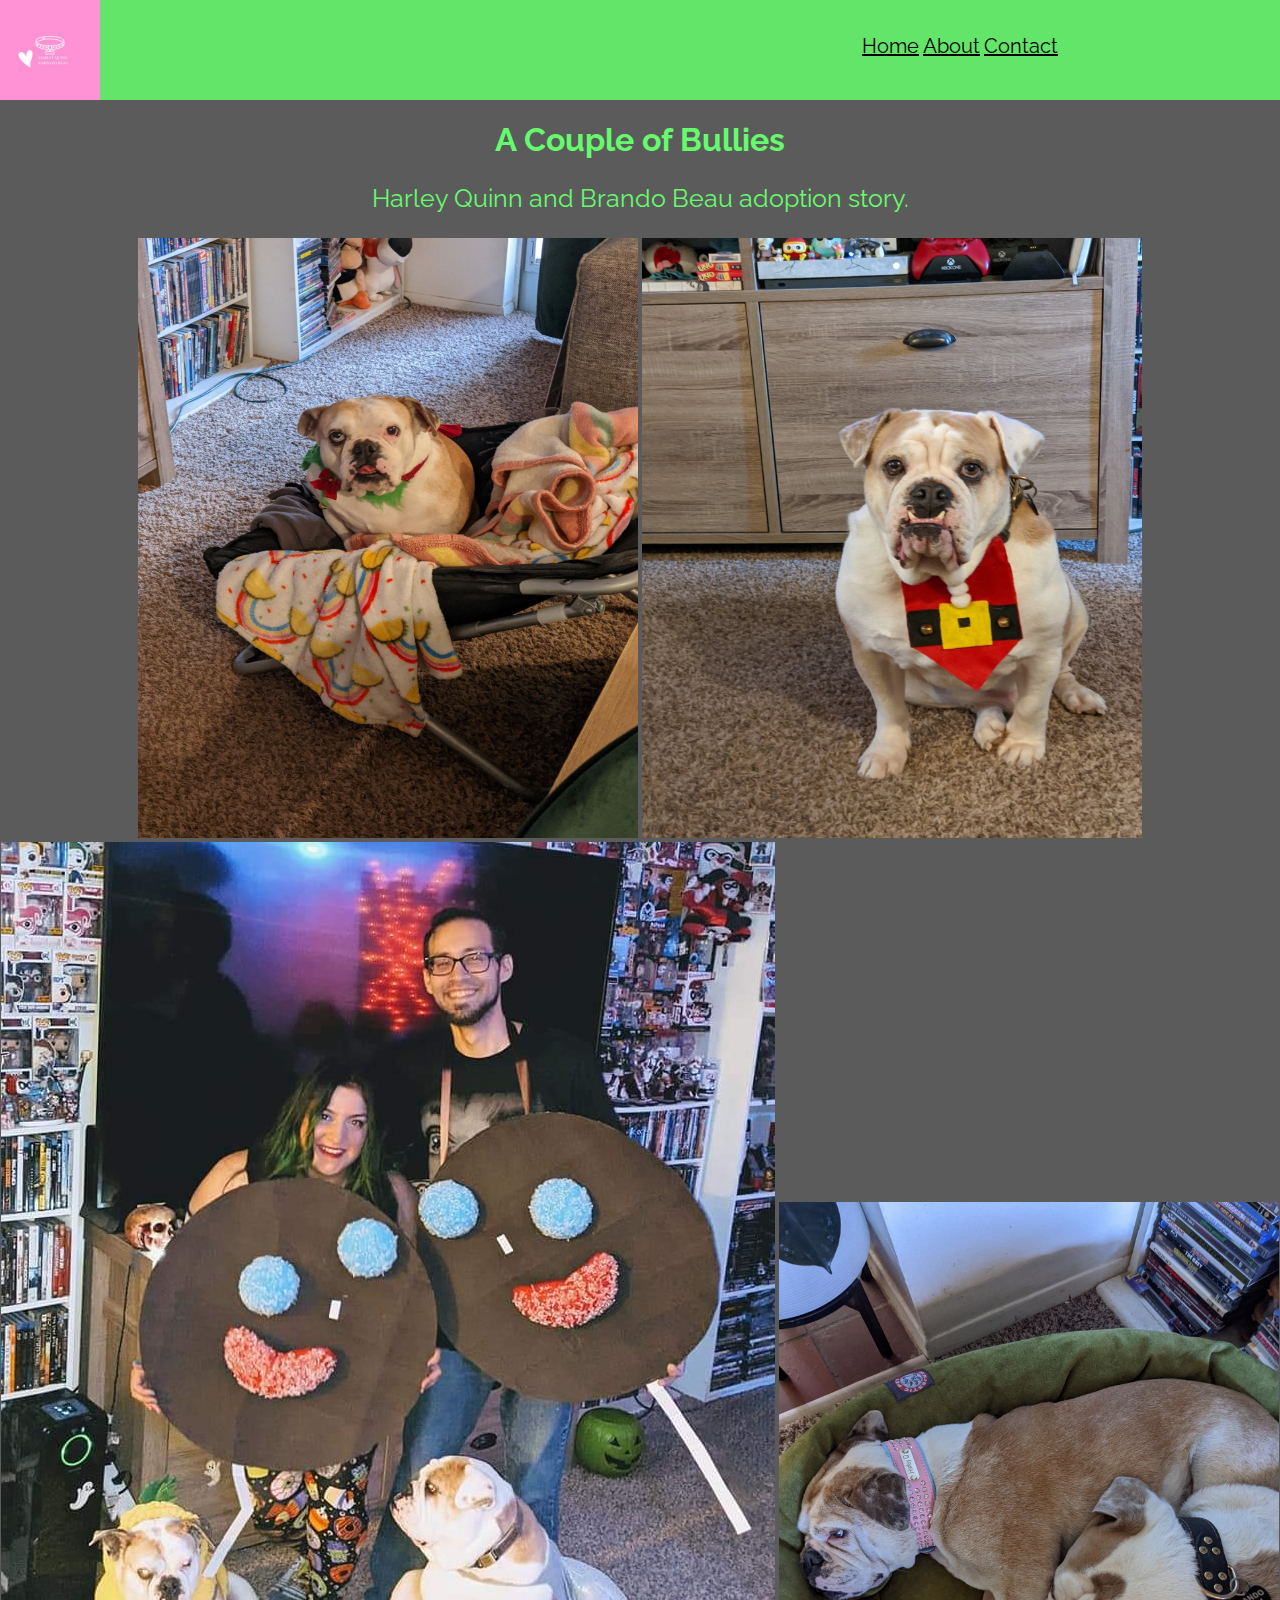
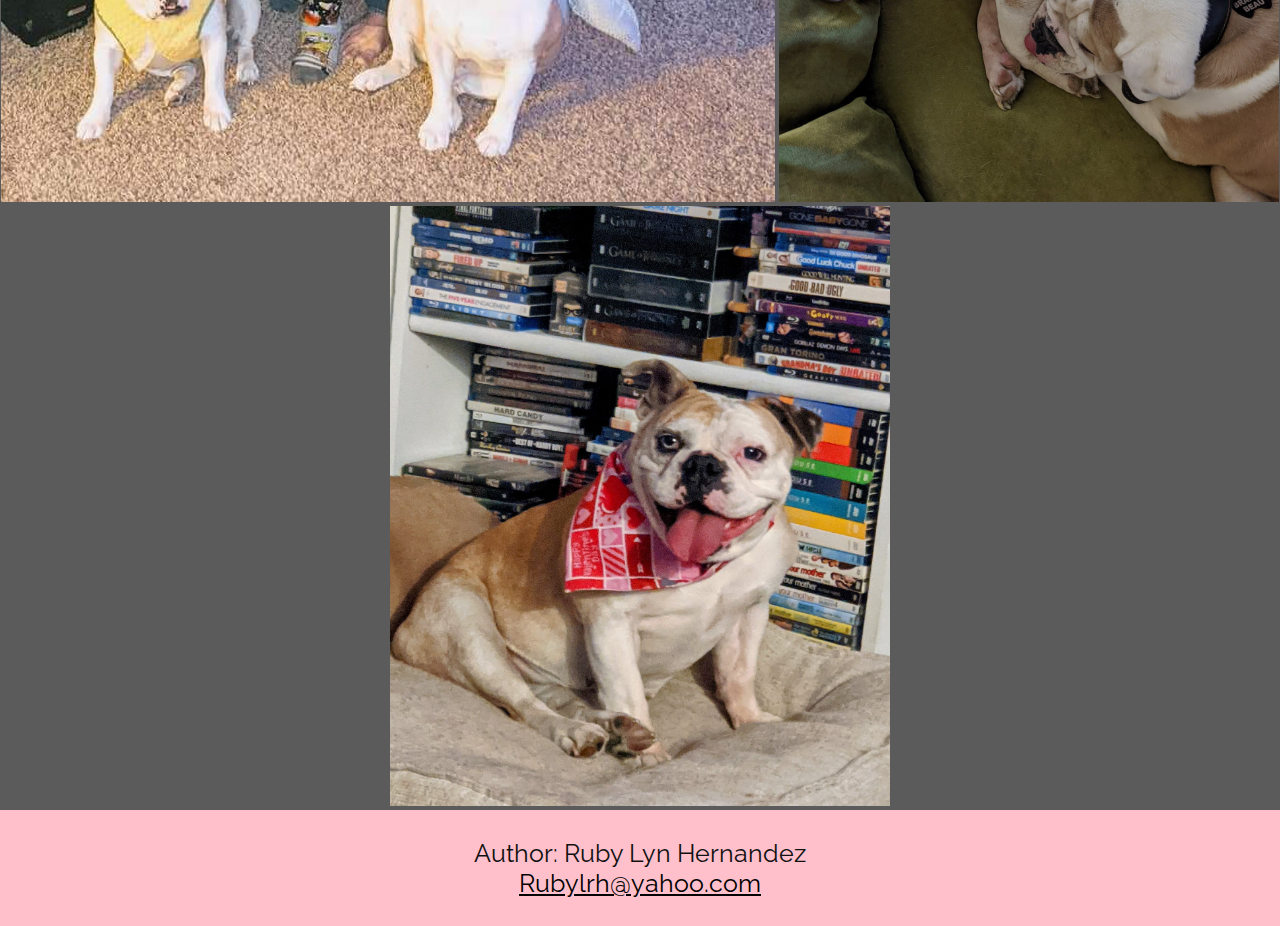
<file: index.html>
<!DOCTYPE html>
<html lang="en">

<head>

  <meta charset="UTF-8">
  <meta http-equiv="X-UA-Compatible" content="IE=edge">
  <meta name="viewport" content="width=device-width, initial-scale=1.0">
  <link rel="icon" type="image/x-icon" href="img/pawprint.png">
  <title>Home</title>
  <link rel="stylesheet" href="css folder/style.css">
</head>

<body>

  <div class="navbar">
    <div class="pull-left">
      <img src="./img/beloved pet.jpg">
    </div>
    <div class="pull-right">
      <ul>
        <li><a href="index.html">Home</a></li>
        <li><a href="about.html">About</a></li>
        <li><a href="contact.html">Contact</a></li>
      </ul>

    </div>
  </div>
  <header>
    <h1>A Couple of Bullies</h1>
  </header>
  <div>
    <p>Harley Quinn and Brando Beau adoption story.</p>
  </div>
  <img src="img/h1.jpg" width="500px" height="600px">
  <img src="img/b1.jpg" width="500px" height="600px">
  <img src="img/img1.jpg">
  <img src="img/both.jpg" width="500px" height="600px">
  <img src="img/h2.jpg" width="500px" height="600px">
  <footer>
    <p>Author: Ruby Lyn Hernandez <br>
      <a href="mailto:rubylrh@yahoo.com"> Rubylrh@yahoo.com</a>
    </p>
  </footer>

</body>

</html>
</file>
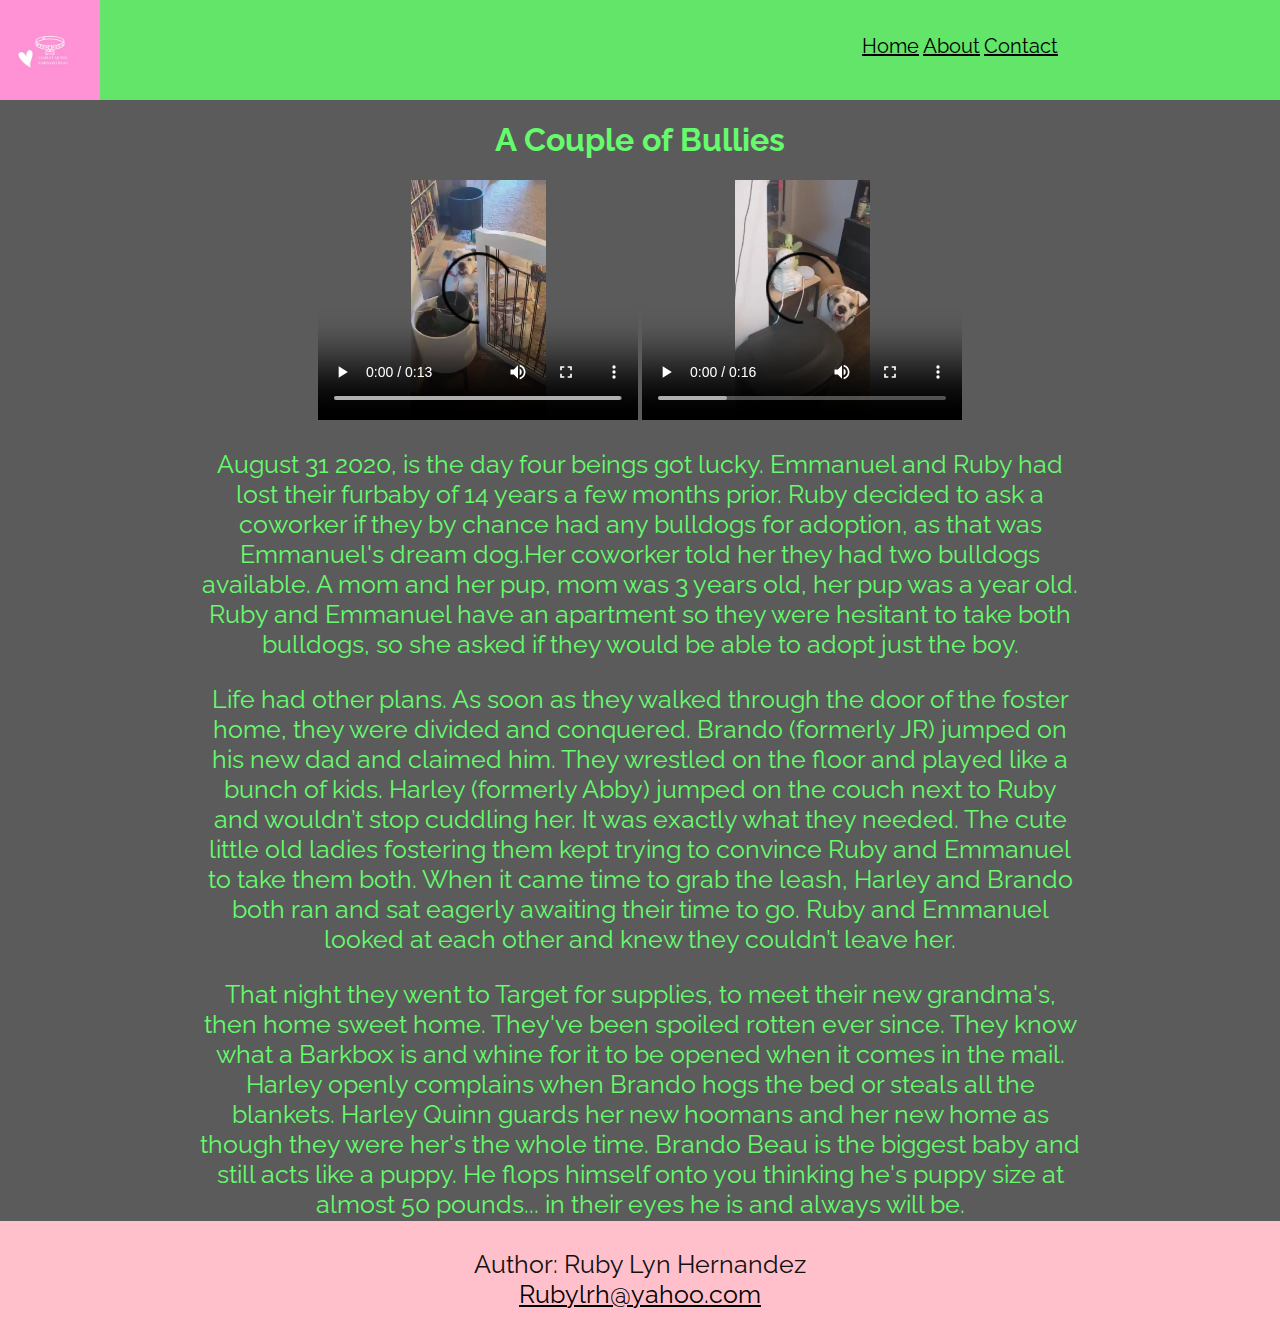
<file: about.html>
<!DOCTYPE html>
<html lang="en">

<head>
  <link rel="stylesheet" href="css folder/style.css">
  <meta charset="UTF-8">
  <meta http-equiv="X-UA-Compatible" content="IE=edge">
  <meta name="viewport" content="width=device-width, initial-scale=1.0">
  <link rel="icon" type="image/x-icon" href="img/pawprint.png">
  <title>About</title>
</head>

<body>

  <div class="navbar">
    <div class="pull-left">
      <img src="./img/beloved pet.jpg">
    </div>
    <div class="pull-right">
      <ul>
        <li><a href="index.html">Home</a></li>
        <li><a href="about.html">About</a></li>
        <li><a href="contact.html">Contact</a></li>
      </ul>

    </div>
  </div>
  <header>
    <h1>A Couple of Bullies</h1>
  </header>
  <video width="320" height="240" controls>
    <source src="vid1.mp4" type="video/mp4">
  </video>



  <video width="320" height="240" controls>
    <source src="vid2.mp4" type="video/mp4">
  </video>


  <div class="paragraph">
    <p>August 31 2020, is the day four beings got lucky.
      Emmanuel and Ruby had lost their furbaby of 14 years a few months prior.
      Ruby decided to ask a coworker if they by chance had any bulldogs for adoption,
      as that was Emmanuel's dream dog.Her coworker told her they had two bulldogs available.
      A mom and her pup, mom was 3 years old, her pup was a year old. Ruby and Emmanuel have an apartment so they were
      hesitant to take both bulldogs,
      so she asked if they would be able to adopt just the boy.</p>

    <p>
      Life had other plans. As soon as they walked through the door of the foster home,
      they were divided and conquered. Brando (formerly JR) jumped on his new dad and
      claimed him. They wrestled on the floor and played like a bunch of kids. Harley
      (formerly Abby) jumped on the couch next to Ruby and wouldn’t stop cuddling her.
      It was exactly what they needed.
      The cute little old ladies fostering them kept trying to convince Ruby and
      Emmanuel to take them both. When it came time to grab the leash, Harley and
      Brando both ran and sat eagerly awaiting their time to go. Ruby and Emmanuel
      looked at each other and knew they couldn’t leave her.
    </p>

    <p>
      That night they went to Target for supplies, to meet their new grandma's, then home
      sweet home. They've been spoiled rotten ever since. They know what a Barkbox is and
      whine for it to be opened when it comes in the mail. Harley openly complains when
      Brando hogs the bed or steals all the blankets. Harley Quinn guards her new hoomans
      and her new home as though they were her's the whole time. Brando Beau is the biggest
      baby and still acts like a puppy. He flops himself onto you thinking he's puppy
      size at almost 50 pounds... in their eyes he is and always will be.

    </p>
  </div>
  <footer>
    <p>Author: Ruby Lyn Hernandez <br>
      <a href="mailto:rubylrh@yahoo.com"> Rubylrh@yahoo.com</a>
    </p>
  </footer>



</body>

</html>
</file>
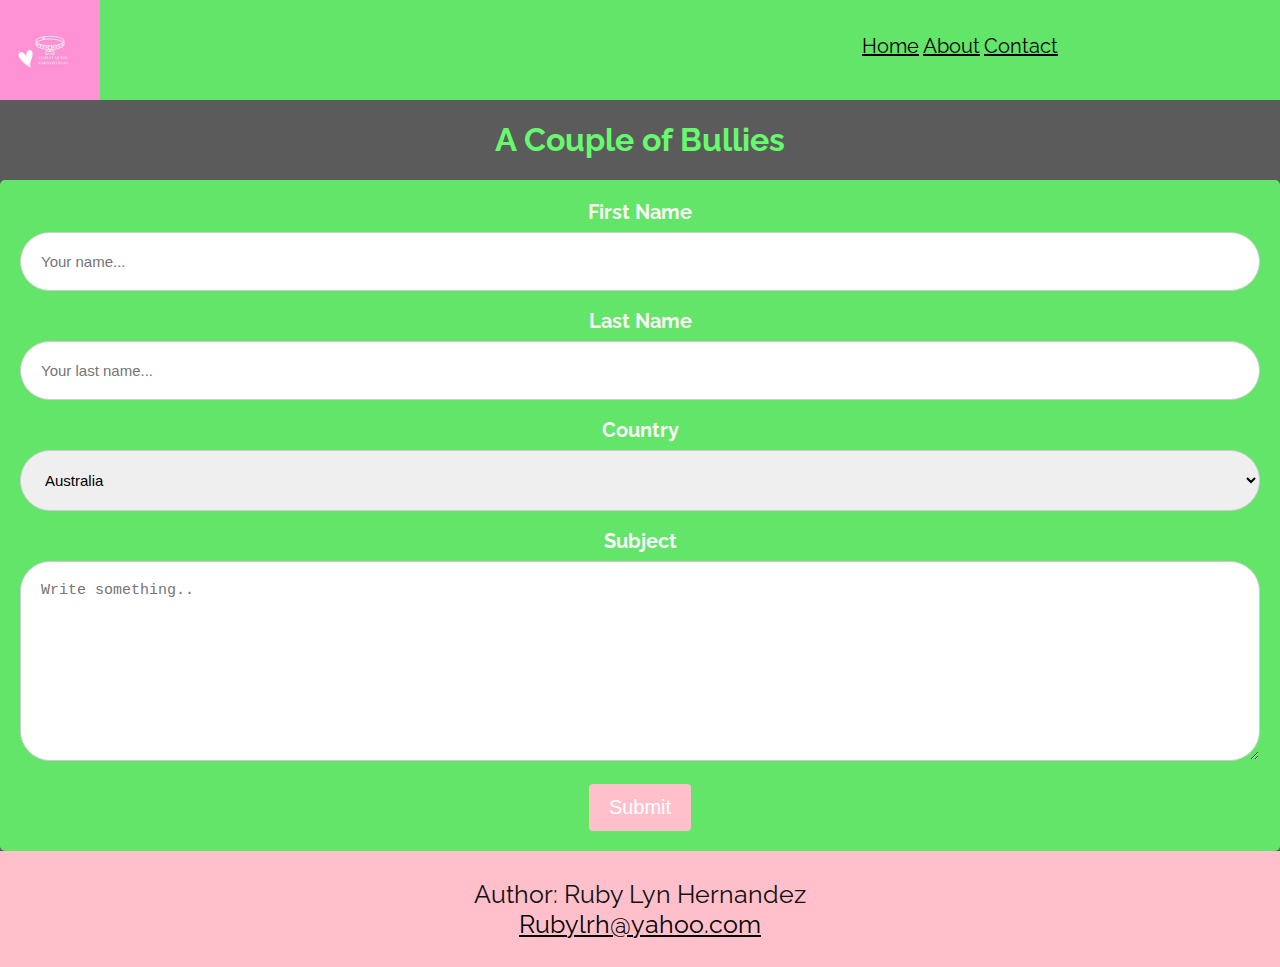
<file: contact.html>
<!DOCTYPE html>
<html lang="en">
<head>
    <link rel="stylesheet" href="css folder/style.css">
  <link rel="icon" type="image/x-icon" href="/img/pawprint.png">
    <meta charset="UTF-8">
    <meta http-equiv="X-UA-Compatible" content="IE=edge">
    <meta name="viewport" content="width=device-width, initial-scale=1.0">
    <link rel="icon" type="image/x-icon" href="img/pawprint.png">
    <title>Contact</title>
</head>
<body>
  
  <div class="navbar">
    <div class="pull-left">
      <img src="./img/beloved pet.jpg">
    </div>
    <div class="pull-right">
      <ul>
        <li><a href="index.html">Home</a></li>
        <li><a href="about.html">About</a></li>
        <li><a href="contact.html">Contact</a></li>
      </ul>

    </div>
  </div>
    <header>
    <h1>A Couple of Bullies</h1>
    </header>
      <div class="container">
          <form action="action_page.php"

          <label for="fname">First Name</label>
          <input type="text" id="fname" name="firstname" placeholder="Your name...">
          <label for="lname">Last Name</label>
          <input type="text" id="lname" name="lastname" placeholder="Your last name...">
          <label for="country">Country</label>
    <select id="country" name="country">
      <option value="australia">Australia</option>
      <option value="canada">Canada</option>
      <option value="usa">USA</option>
    </select>

    <label for="subject">Subject</label>
    <textarea id="subject" name="subject" placeholder="Write something.." style="height:200px"></textarea>

    <input type="submit" value="Submit">
          
</form>

      </div> 
        
      <footer>
        <p>Author: Ruby Lyn Hernandez <br>
        <a href="mailto:rubylrh@yahoo.com"> Rubylrh@yahoo.com</a>
        </p>
    </footer>
</body>
</html>
</file>
<file: css folder/style.css>
@import url('https://fonts.googleapis.com/css2?family=Raleway:wght@100&display=swap');
@import url('https://fonts.googleapis.com/css2?family=Cormorant+Garamond:ital,wght@1,300&family=Raleway:wght@100&display=swap');
html,body{
  width:100%;
    margin:0;
    background-color: rgb(91, 91, 91);
    color:#65fb6d;
    text-align: center;
    font-family: Raleway;
}
ul{
    display: block;
    text-align: center;
   c
    margin: 0px;
    height: 60px;
}
li{
  display:inline;
  line-height: 60px;
  font-size: 20px;
  font-family: Raleway;
  color: white;

}
  a{
    color:black;
  } 


input[type=text], select, textarea {
  font-size: 15px;
  width: 100%; 
  padding: 20px; 
  border: 1px solid #ccc; 
  border-radius: 30px; 
  box-sizing: border-box;
  margin-top: 8px; 
  margin-bottom: 18px; 
  resize: vertical;
}

/* Style the submit button with a specific background color etc */
input[type=submit] {
  background-color: pink;
  color: white;
  padding: 12px 20px;
  border: none;
  border-radius: 4px;
  cursor: pointer;
  font-size: 20px;

}

/* When moving the mouse over the submit button, add a darker green color */
input[type=submit]:hover {
  background-color: #898a89;
}

/* Add a background color and some padding around the form */
.container {
  border-radius: 5px;
  background-color:#63e56a;
  padding: 20px;
  color: rgb(251, 247, 247);
  font-size: 20px;
  font-weight: bolder;
}
  

  footer{
      display: block;
      text-align: center;
      padding: 3px;
      background-color:pink;
      color:#111;
    
      }


header{text-align: center; font-family: 'Raleway', sans-serif
}


p{
  font-size: 25px;
}
.pull-left img{
  height: 100px;
  float: left;
}
.pull-left{
  width: 50%;
float:left;

}
.pull-right{
  width:50%;
  float:right;
 
}
.pull-right ul{
  padding:0;
}
.navbar{
  height: 100px;
  width:100%;
  background-color:#63e56a;
}
.paragraph{
  margin-top: 0;
  margin-bottom: 0;
  margin-left: 200px;
  margin-right: 200px;
}
.paragraph p{
  margin-bottom: 2px;

}
</file>
